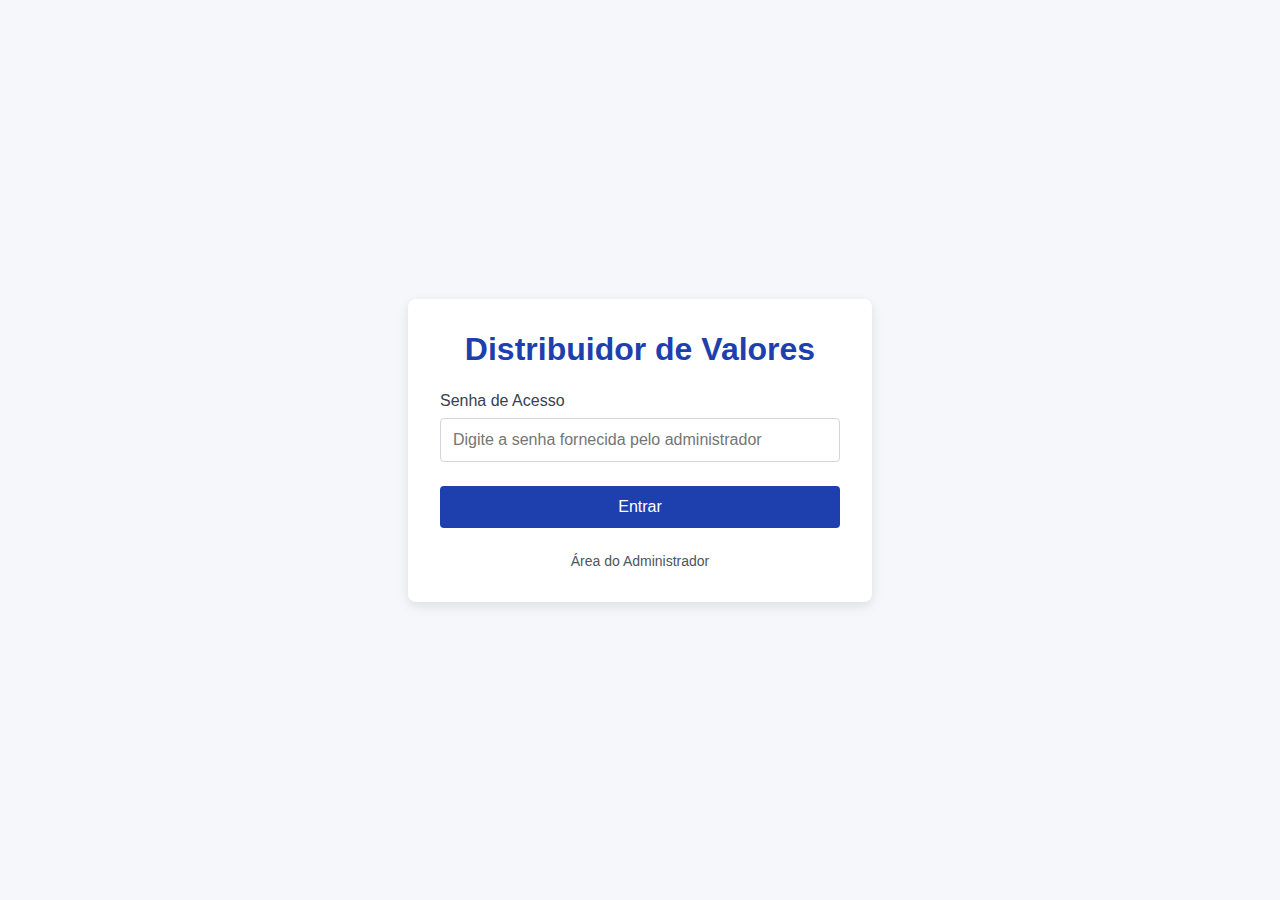
<file: login.html>
<!DOCTYPE html>
<html lang="pt-BR">
<head>
  <meta charset="UTF-8">
  <meta name="viewport" content="width=device-width, initial-scale=1.0">
  <title>Login - Distribuidor de Valores</title>
  <style>
    body {
      font-family: 'Segoe UI', Tahoma, Geneva, Verdana, sans-serif;
      background-color: #f5f7fa;
      margin: 0;
      padding: 0;
      display: flex;
      justify-content: center;
      align-items: center;
      height: 100vh;
    }
    .login-container {
      background-color: white;
      border-radius: 8px;
      box-shadow: 0 4px 12px rgba(0, 0, 0, 0.1);
      padding: 2rem;
      width: 100%;
      max-width: 400px;
    }
    h1 {
      color: #1e40af;
      margin-top: 0;
      margin-bottom: 1.5rem;
      text-align: center;
    }
    .form-group {
      margin-bottom: 1.5rem;
    }
    label {
      display: block;
      margin-bottom: 0.5rem;
      font-weight: 500;
      color: #374151;
    }
    input {
      width: 100%;
      padding: 0.75rem;
      border: 1px solid #d1d5db;
      border-radius: 4px;
      font-size: 1rem;
      box-sizing: border-box;
    }
    input:focus {
      outline: none;
      border-color: #3b82f6;
      box-shadow: 0 0 0 3px rgba(59, 130, 246, 0.2);
    }
    button {
      background-color: #1e40af;
      color: white;
      border: none;
      border-radius: 4px;
      padding: 0.75rem 1rem;
      font-size: 1rem;
      font-weight: 500;
      cursor: pointer;
      width: 100%;
      transition: background-color 0.2s;
    }
    button:hover {
      background-color: #1e3a8a;
    }
    .error-message {
      color: #dc2626;
      font-size: 0.875rem;
      margin-top: 0.5rem;
      display: none;
    }
    .admin-section {
      margin-top: 2rem;
      padding-top: 1.5rem;
      border-top: 1px solid #e5e7eb;
      display: none;
    }
    .admin-toggle {
      text-align: center;
      margin-top: 1.5rem;
    }
    .admin-toggle a {
      color: #4b5563;
      text-decoration: none;
      font-size: 0.875rem;
    }
    .admin-toggle a:hover {
      text-decoration: underline;
      color: #1e40af;
    }
    .password-list {
      margin-top: 1rem;
      background-color: #f9fafb;
      border-radius: 4px;
      padding: 1rem;
      max-height: 200px;
      overflow-y: auto;
    }
    .password-item {
      display: flex;
      justify-content: space-between;
      align-items: center;
      padding: 0.5rem 0;
      border-bottom: 1px solid #e5e7eb;
    }
    .password-item:last-child {
      border-bottom: none;
    }
    .password-actions {
      display: flex;
      gap: 0.5rem;
    }
    .btn-small {
      padding: 0.25rem 0.5rem;
      font-size: 0.75rem;
    }
    .btn-copy {
      background-color: #4b5563;
    }
    .btn-delete {
      background-color: #dc2626;
    }
    .success-message {
      color: #059669;
      font-size: 0.875rem;
      margin-top: 0.5rem;
      display: none;
    }
  </style>
</head>
<body>
  <div class="login-container">
    <h1>Distribuidor de Valores</h1>
    
    <!-- Formulário de Login para Usuários -->
    <form id="loginForm">
      <div class="form-group">
        <label for="password">Senha de Acesso</label>
        <input type="password" id="password" placeholder="Digite a senha fornecida pelo administrador" required>
        <p class="error-message" id="errorMessage">Senha incorreta. Tente novamente.</p>
      </div>
      <button type="submit">Entrar</button>
    </form>
    
    <div class="admin-toggle">
      <a href="#" id="toggleAdmin">Área do Administrador</a>
    </div>
    
    <!-- Seção de Administração -->
    <div class="admin-section" id="adminSection">
      <h2>Administração de Senhas</h2>
      
      <!-- Formulário para criar nova senha -->
      <form id="createPasswordForm">
        <div class="form-group">
          <label for="adminPassword">Senha do Administrador</label>
          <input type="password" id="adminPassword" placeholder="Digite a senha de administrador" required>
        </div>
        <div class="form-group">
          <label for="newPassword">Nova Senha de Usuário</label>
          <input type="text" id="newPassword" placeholder="Digite ou gere uma nova senha" required>
          <button type="button" id="generatePassword" style="margin-top: 0.5rem; background-color: #4b5563;">Gerar Senha</button>
        </div>
        <div class="form-group">
          <label for="passwordDescription">Descrição (opcional)</label>
          <input type="text" id="passwordDescription" placeholder="Ex: Usuário da Empresa X">
        </div>
        <button type="submit">Criar Senha</button>
        <p class="error-message" id="adminErrorMessage">Senha de administrador incorreta.</p>
        <p class="success-message" id="successMessage">Senha criada com sucesso!</p>
      </form>
      
      <!-- Lista de senhas criadas -->
      <div class="password-list" id="passwordList">
        <!-- As senhas serão adicionadas aqui dinamicamente -->
      </div>
    </div>
  </div>

  <script>
    // Senha do administrador (em produção, isso seria verificado no servidor)
    const ADMIN_PASSWORD = 'admin2025';
    
    // Armazenamento local de senhas (em produção, isso seria armazenado no servidor)
    let userPasswords = JSON.parse(localStorage.getItem('userPasswords')) || [];
    
    // Elementos do DOM
    const loginForm = document.getElementById('loginForm');
    const toggleAdminLink = document.getElementById('toggleAdmin');
    const adminSection = document.getElementById('adminSection');
    const createPasswordForm = document.getElementById('createPasswordForm');
    const generatePasswordBtn = document.getElementById('generatePassword');
    const passwordList = document.getElementById('passwordList');
    
    // Alternar visibilidade da seção de administrador
    toggleAdminLink.addEventListener('click', function(e) {
      e.preventDefault();
      adminSection.style.display = adminSection.style.display === 'block' ? 'none' : 'block';
      renderPasswordList();
    });
    
    // Gerar senha aleatória
    generatePasswordBtn.addEventListener('click', function() {
      const chars = 'ABCDEFGHIJKLMNOPQRSTUVWXYZabcdefghijklmnopqrstuvwxyz0123456789';
      let password = '';
      for (let i = 0; i < 10; i++) {
        password += chars.charAt(Math.floor(Math.random() * chars.length));
      }
      document.getElementById('newPassword').value = password;
    });
    
    // Criar nova senha
    createPasswordForm.addEventListener('submit', function(e) {
      e.preventDefault();
      
      const adminPassword = document.getElementById('adminPassword').value;
      const newPassword = document.getElementById('newPassword').value;
      const description = document.getElementById('passwordDescription').value || 'Usuário';
      
      // Verificar senha do administrador
      if (adminPassword !== ADMIN_PASSWORD) {
        document.getElementById('adminErrorMessage').style.display = 'block';
        document.getElementById('successMessage').style.display = 'none';
        return;
      }
      
      // Adicionar nova senha
      const newPasswordEntry = {
        id: Date.now(),
        password: newPassword,
        description: description,
        created: new Date().toLocaleString()
      };
      
      userPasswords.push(newPasswordEntry);
      localStorage.setItem('userPasswords', JSON.stringify(userPasswords));
      
      // Limpar formulário e mostrar mensagem de sucesso
      document.getElementById('newPassword').value = '';
      document.getElementById('passwordDescription').value = '';
      document.getElementById('adminErrorMessage').style.display = 'none';
      document.getElementById('successMessage').style.display = 'block';
      
      // Atualizar lista de senhas
      renderPasswordList();
    });
    
    // Renderizar lista de senhas
    function renderPasswordList() {
      passwordList.innerHTML = '';
      
      if (userPasswords.length === 0) {
        passwordList.innerHTML = '<p>Nenhuma senha criada ainda.</p>';
        return;
      }
      
      userPasswords.forEach(entry => {
        const passwordItem = document.createElement('div');
        passwordItem.className = 'password-item';
        passwordItem.innerHTML = `
          <div>
            <strong>${entry.description}</strong><br>
            <small>Criada em: ${entry.created}</small>
          </div>
          <div class="password-actions">
            <button class="btn-small btn-copy" data-password="${entry.password}">Copiar</button>
            <button class="btn-small btn-delete" data-id="${entry.id}">Excluir</button>
          </div>
        `;
        passwordList.appendChild(passwordItem);
      });
      
      // Adicionar eventos aos botões
      document.querySelectorAll('.btn-copy').forEach(btn => {
        btn.addEventListener('click', function() {
          const password = this.getAttribute('data-password');
          navigator.clipboard.writeText(password).then(() => {
            alert('Senha copiada para a área de transferência!');
          });
        });
      });
      
      document.querySelectorAll('.btn-delete').forEach(btn => {
        btn.addEventListener('click', function() {
          const id = parseInt(this.getAttribute('data-id'));
          userPasswords = userPasswords.filter(entry => entry.id !== id);
          localStorage.setItem('userPasswords', JSON.stringify(userPasswords));
          renderPasswordList();
        });
      });
    }
    
    // Verificar login
    loginForm.addEventListener('submit', function(e) {
      e.preventDefault();
      
      const password = document.getElementById('password').value;
      
      // Verificar se a senha é a do administrador
      if (password === ADMIN_PASSWORD) {
        sessionStorage.setItem('authenticated', 'true');
        sessionStorage.setItem('isAdmin', 'true');
        window.location.href = 'home.html';
        return;
      }
      
      // Verificar se a senha está na lista de senhas de usuário
      const validPassword = userPasswords.some(entry => entry.password === password);
      
      if (validPassword) {
        sessionStorage.setItem('authenticated', 'true');
        sessionStorage.setItem('isAdmin', 'false');
        window.location.href = 'home.html';
      } else {
        document.getElementById('errorMessage').style.display = 'block';
        document.getElementById('password').value = '';
      }
    });
  </script>
</body>
</html>
</file>
